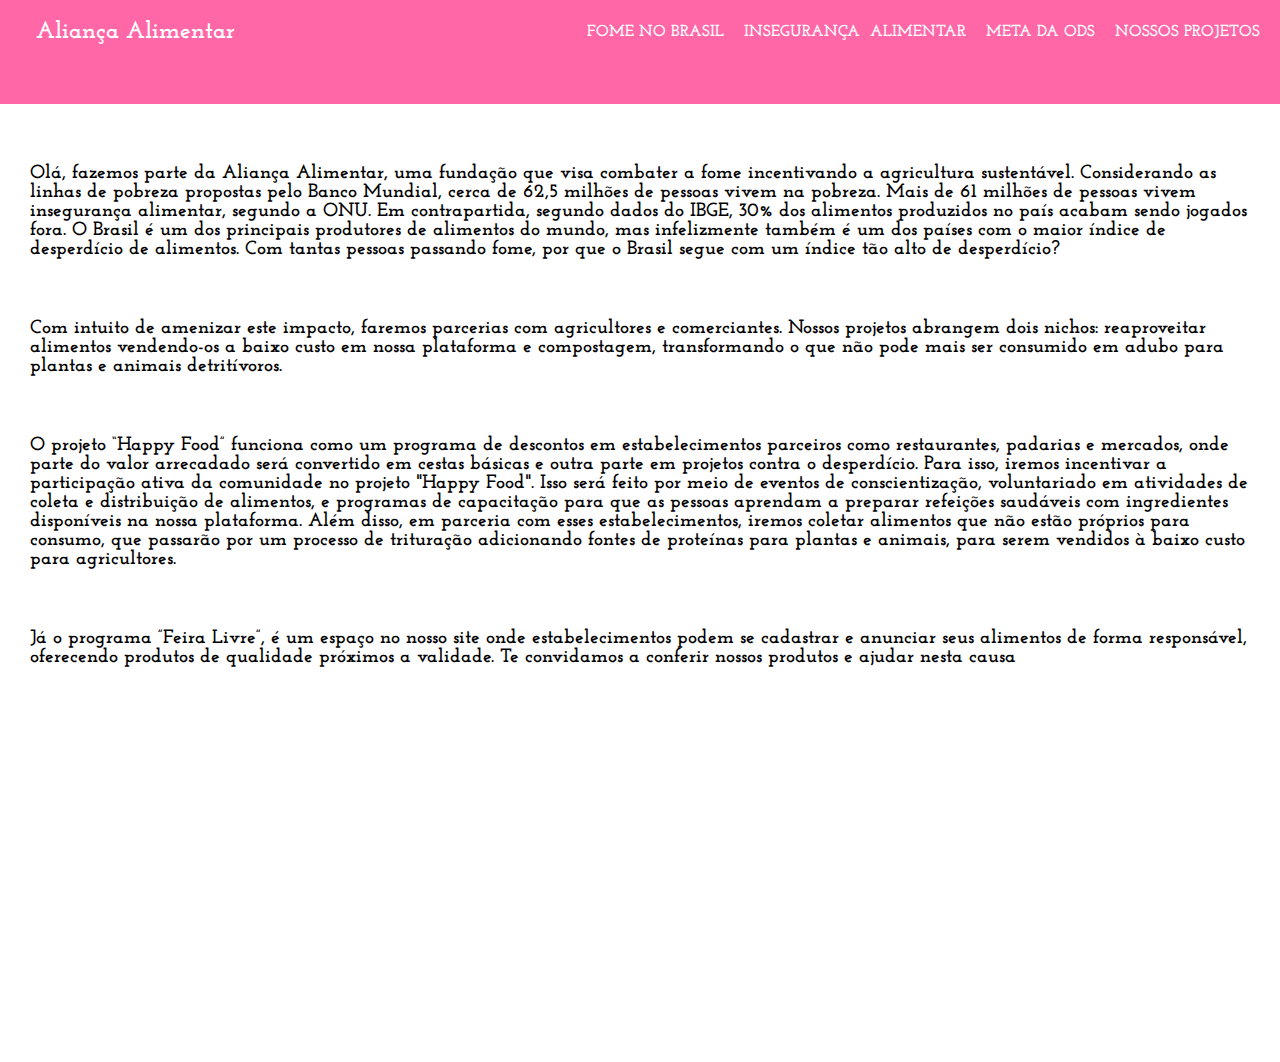
<file: index.html>
<!DOCTYPE html>
<html lang="en">
    <head>
      <meta charset="UTF-8">
      <meta http-equiv="X-UA-Compatible" content="IE=edge">
      <meta name="viewport" content="width=device-width, initial-scale=1.0">
      <link rel="stylesheet" href="./assets/css/pages/home.css">
      <link rel="preconnect" href="https://fonts.googleapis.com">
      <link rel="preconnect" href="https://fonts.gstatic.com" crossorigin>
      <link
        href="https://fonts.googleapis.com/css2?family=Baloo+2:wght@700;800&family=Josefin+Slab:ital,wght@0,400;0,500;0,600;0,700;1,300&family=Roboto:wght@400;700&display=swap"
        rel="stylesheet">
      <title>Aliança Alimentar</title>
    </head>
    <body>
  <header class="header">
    <div id="container">
      <div id="logo"><a href="../index.html">
          <h2><a href="#">Aliança Alimentar</a></h2>
        </a></div>
      <nav class="nav-container">
        <ul class="nav-items">
          <li><a href="pages/fome-no-brasil.html">FOME NO BRASIL</a></li>
          <li class="custom-word-spacing"><a href="pages/inseguranca-alimentar.html">INSEGURANÇA ALIMENTAR</a></li>
          <li><a href="pages/meta-ods.html">META DA ODS</a></li>
          <li><a href="pages/nossos-projetos.html">NOSSOS PROJETOS</a></li>
        </ul>
      </nav>
    </div>
  
    <h1></h1>
  </header>

        <main>
          <section class="apresentacao">
            <p>Olá, fazemos parte da Aliança Alimentar, uma fundação que visa combater a fome incentivando a agricultura sustentável.
            Considerando as linhas de pobreza propostas pelo Banco Mundial, cerca de 62,5 milhões de pessoas vivem na pobreza. Mais
            de 61 milhões de pessoas vivem insegurança alimentar, segundo a ONU. Em contrapartida, segundo dados do IBGE, 30% dos
            alimentos produzidos no país acabam sendo jogados fora. O Brasil é um dos principais produtores de alimentos do mundo,
            mas infelizmente também é um dos países com o maior índice de desperdício de alimentos. Com tantas pessoas passando
            fome, por que o Brasil segue com um índice tão alto de desperdício?</p>
          </section>

          <section class="apresentacao">
            <p>Com intuito de amenizar este impacto, faremos parcerias com agricultores e comerciantes. Nossos projetos abrangem dois
            nichos: reaproveitar alimentos vendendo-os a baixo custo em nossa plataforma e compostagem, transformando o que não pode
            mais ser consumido em adubo para plantas e animais detritívoros.</p>
          </section>

          <section class="apresentacao">
            <p>O projeto “Happy Food” funciona como um programa de descontos em estabelecimentos parceiros como restaurantes, padarias
            e mercados, onde parte do valor arrecadado será convertido em cestas básicas e outra parte em projetos contra o
            desperdício. Para isso, iremos incentivar a participação ativa da comunidade no projeto "Happy Food". Isso será feito
            por meio de eventos de conscientização, voluntariado em atividades de coleta e distribuição de alimentos, e programas de
            capacitação para que as pessoas aprendam a preparar refeições saudáveis com ingredientes disponíveis na nossa
            plataforma. Além disso, em parceria com esses estabelecimentos, iremos coletar alimentos que não estão próprios para
            consumo, que passarão por um processo de trituração adicionando fontes de proteínas para plantas e animais, para serem
            vendidos à baixo custo para agricultores.</p>
          </section>

          <section class="apresentacao">
            <p>Já o programa ”Feira Livre”, é um espaço no nosso site onde estabelecimentos podem se cadastrar e anunciar seus
            alimentos de forma responsável, oferecendo produtos de qualidade próximos a validade.
            Te convidamos a conferir nossos produtos e ajudar nesta causa</p>
          </section>
          <div class="video">
            <iframe width="560" height="315" src="https://www.youtube.com/embed/GcUeSsUxf9g" title="YouTube video player"
              frameborder="0"
              allow="accelerometer; autoplay; clipboard-write; encrypted-media; gyroscope; picture-in-picture; web-share"
              allowfullscreen></iframe>
          </div>
        </main>
    </body>
</html>
</file>
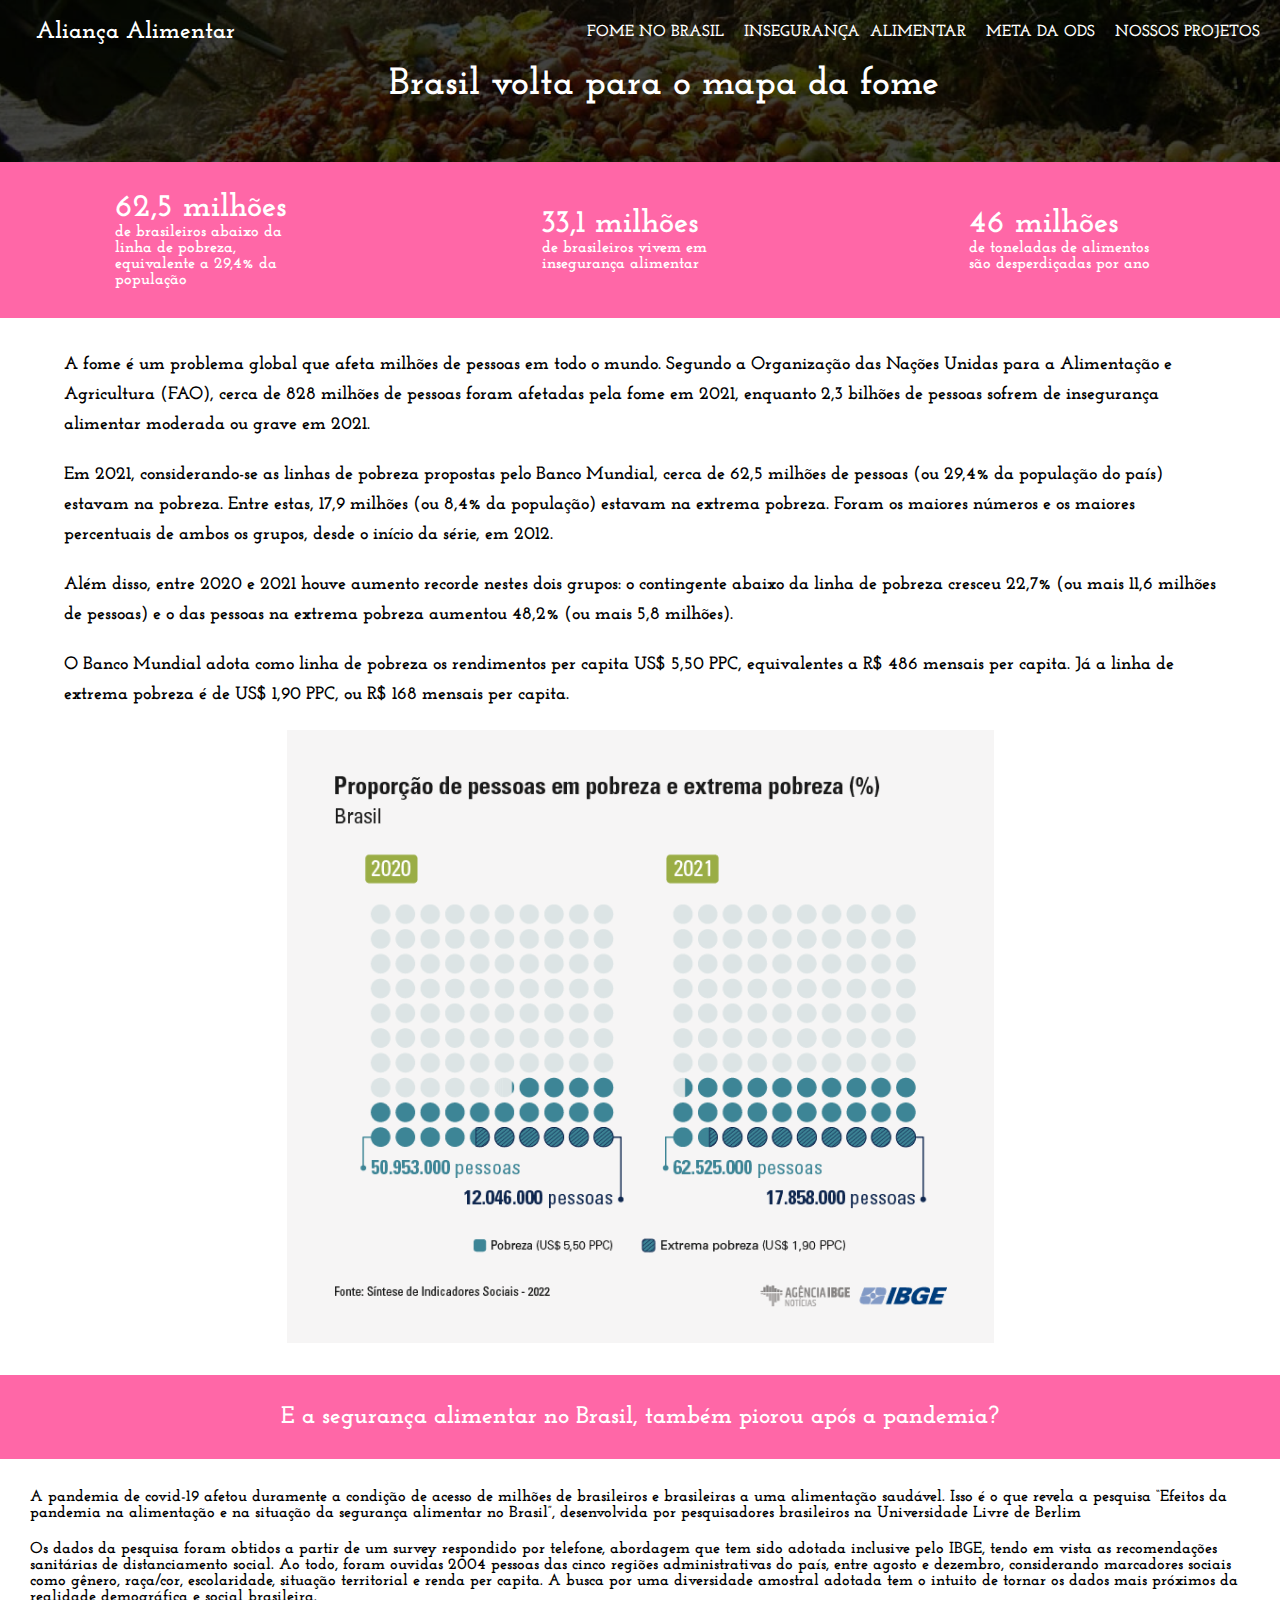
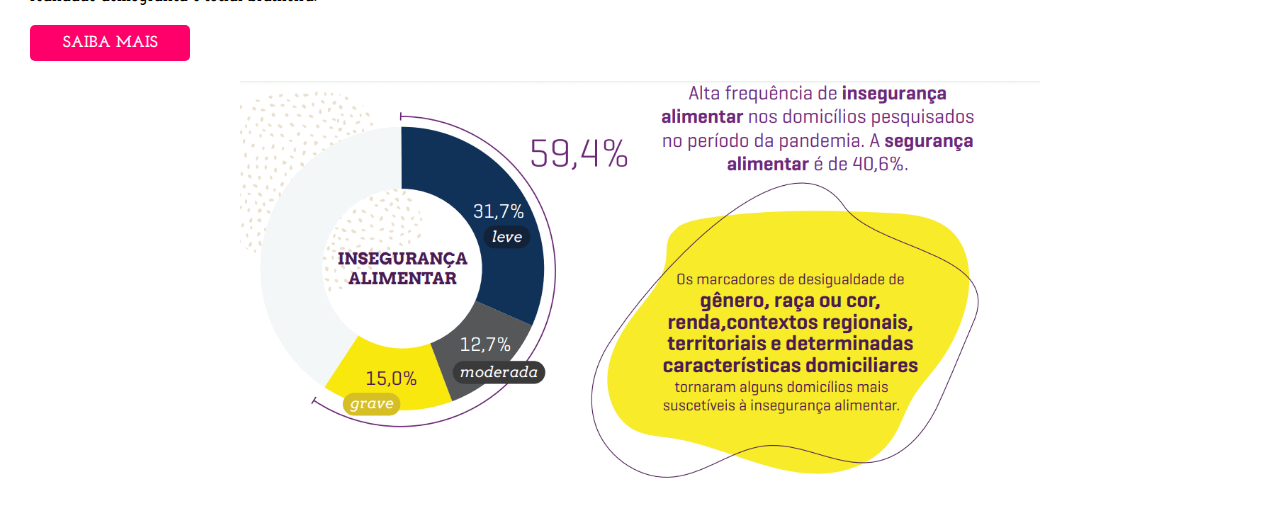
<file: pages/fome-no-brasil.html>
<!DOCTYPE html>
<html lang="en">
    <head>
      <meta charset="UTF-8">
      <meta http-equiv="X-UA-Compatible" content="IE=edge">
      <meta name="viewport" content="width=device-width, initial-scale=1.0">
      <link rel="stylesheet" href="../assets/css/pages/fome_no_brasil.css">
      <link rel="preconnect" href="https://fonts.googleapis.com">
      <link rel="preconnect" href="https://fonts.gstatic.com" crossorigin>
      <link
        href="https://fonts.googleapis.com/css2?family=Baloo+2:wght@700;800&family=Josefin+Slab:ital,wght@0,400;0,500;0,600;0,700;1,300&family=Roboto:wght@400;700&display=swap"
        rel="stylesheet">
      <title>Document</title>
    </head>
    <body id="fome_no_brasil">
      <header id="navbar" class="fome-no-brasil">
        <div id="container">
          <div id="logo"><a href="../index.html"><h2>Aliança Alimentar</h2></a></div>
          <nav class="nav-container">
            <ul class="nav-items">
                  <li><a href="fome-no-brasil.html">FOME NO BRASIL</a></li>
                  <li class="custom-word-spacing"><a href="inseguranca-alimentar.html">INSEGURANÇA ALIMENTAR</a></li>
                  <li><a href="meta-ods.html">META DA ODS</a></li>
                  <li><a href="nossos-projetos.html">NOSSOS PROJETOS</a></li>
            </ul>
          </nav>
        </div>

        <div class="header-text">
          <span>Brasil volta para o mapa da fome
            </span>
        </div>
      </header>
<main>
  <section class="card-milhoes-pessoas">
    <div class="info-milhoes-pessoas">
      <h4>62,5 milhões</h4>
      <span>de brasileiros abaixo da linha de pobreza, equivalente a 29,4% da população</span>
    </div>
    <div class="info-milhoes-pessoas">
      <h4>33,1 milhões</h4>
      <span>de brasileiros vivem em insegurança alimentar</span>
    </div>
    <div class="info-milhoes-pessoas">
      <h4>46 milhões</h4>
      <span>de toneladas de alimentos são desperdiçadas por ano</span>
    </div>
  </section>
  <div id="content">
    <p>A fome é um problema global que afeta milhões de pessoas em todo o mundo. Segundo a Organização das Nações Unidas para a
    Alimentação e Agricultura (FAO),
    cerca de 828 milhões de pessoas foram afetadas pela fome em 2021, enquanto 2,3 bilhões de pessoas sofrem de insegurança
    alimentar moderada ou grave em 2021.</p>
    <p>Em 2021, considerando-se as linhas de pobreza propostas pelo Banco Mundial, cerca de 62,5 milhões de pessoas (ou 29,4% da população do país) estavam na pobreza. 
      Entre estas, 17,9 milhões (ou 8,4% da população) estavam na extrema pobreza. Foram os maiores números e os maiores percentuais de ambos os grupos, 
      desde o início da série, em 2012.
    </p>
    <p>Além disso, entre 2020 e 2021 houve aumento recorde nestes dois grupos: o contingente abaixo da linha de pobreza cresceu 22,7% (ou mais 11,6 milhões de pessoas) e o das pessoas na extrema pobreza aumentou 48,2% (ou mais 5,8 milhões).</p>
    <p>
      O Banco Mundial adota como linha de pobreza os rendimentos per capita US$ 5,50 PPC, 
      equivalentes a R$ 486 mensais per capita. Já a linha de extrema pobreza é de US$ 1,90 PPC, ou R$ 168 mensais per capita.
    </p>

    <img src="../assets/images/proporcao-pobreza.png" alt="Grafico de Proporção da Pobreza">

  </div>
  <section class="hero-inseguranca-alimentar">
    <h4>E a segurança alimentar no Brasil, também piorou após a pandemia?</h4>
  </section>
  <div class="inseguranca-alimentar">
    <p>A pandemia de covid-19 afetou duramente a condição de acesso de milhões de brasileiros e brasileiras a uma alimentação
    saudável. Isso é o que revela a pesquisa “Efeitos da pandemia na alimentação e na situação da segurança alimentar no
    Brasil”, desenvolvida por pesquisadores brasileiros na Universidade Livre de Berlim</p>
    <p>Os dados da pesquisa foram obtidos a partir de um survey respondido por telefone, abordagem que tem sido adotada
    inclusive pelo IBGE, tendo em vista as recomendações sanitárias de distanciamento social. Ao todo, foram ouvidas 2004
    pessoas das cinco regiões administrativas do país, entre agosto e dezembro, considerando marcadores sociais como gênero,
    raça/cor, escolaridade, situação territorial e renda per capita. A busca por uma diversidade amostral adotada tem o
    intuito de tornar os dados mais próximos da realidade demográfica e social brasileira.</p>
    <button class="btn"><a href="./inseguranca-alimentar.html">SAIBA MAIS</a></button>
    <img src="../assets/images/inseg01.png" alt="Grafico Insegurança Alimentar">
  </div>
</main>

    </body>
</html>
</file>
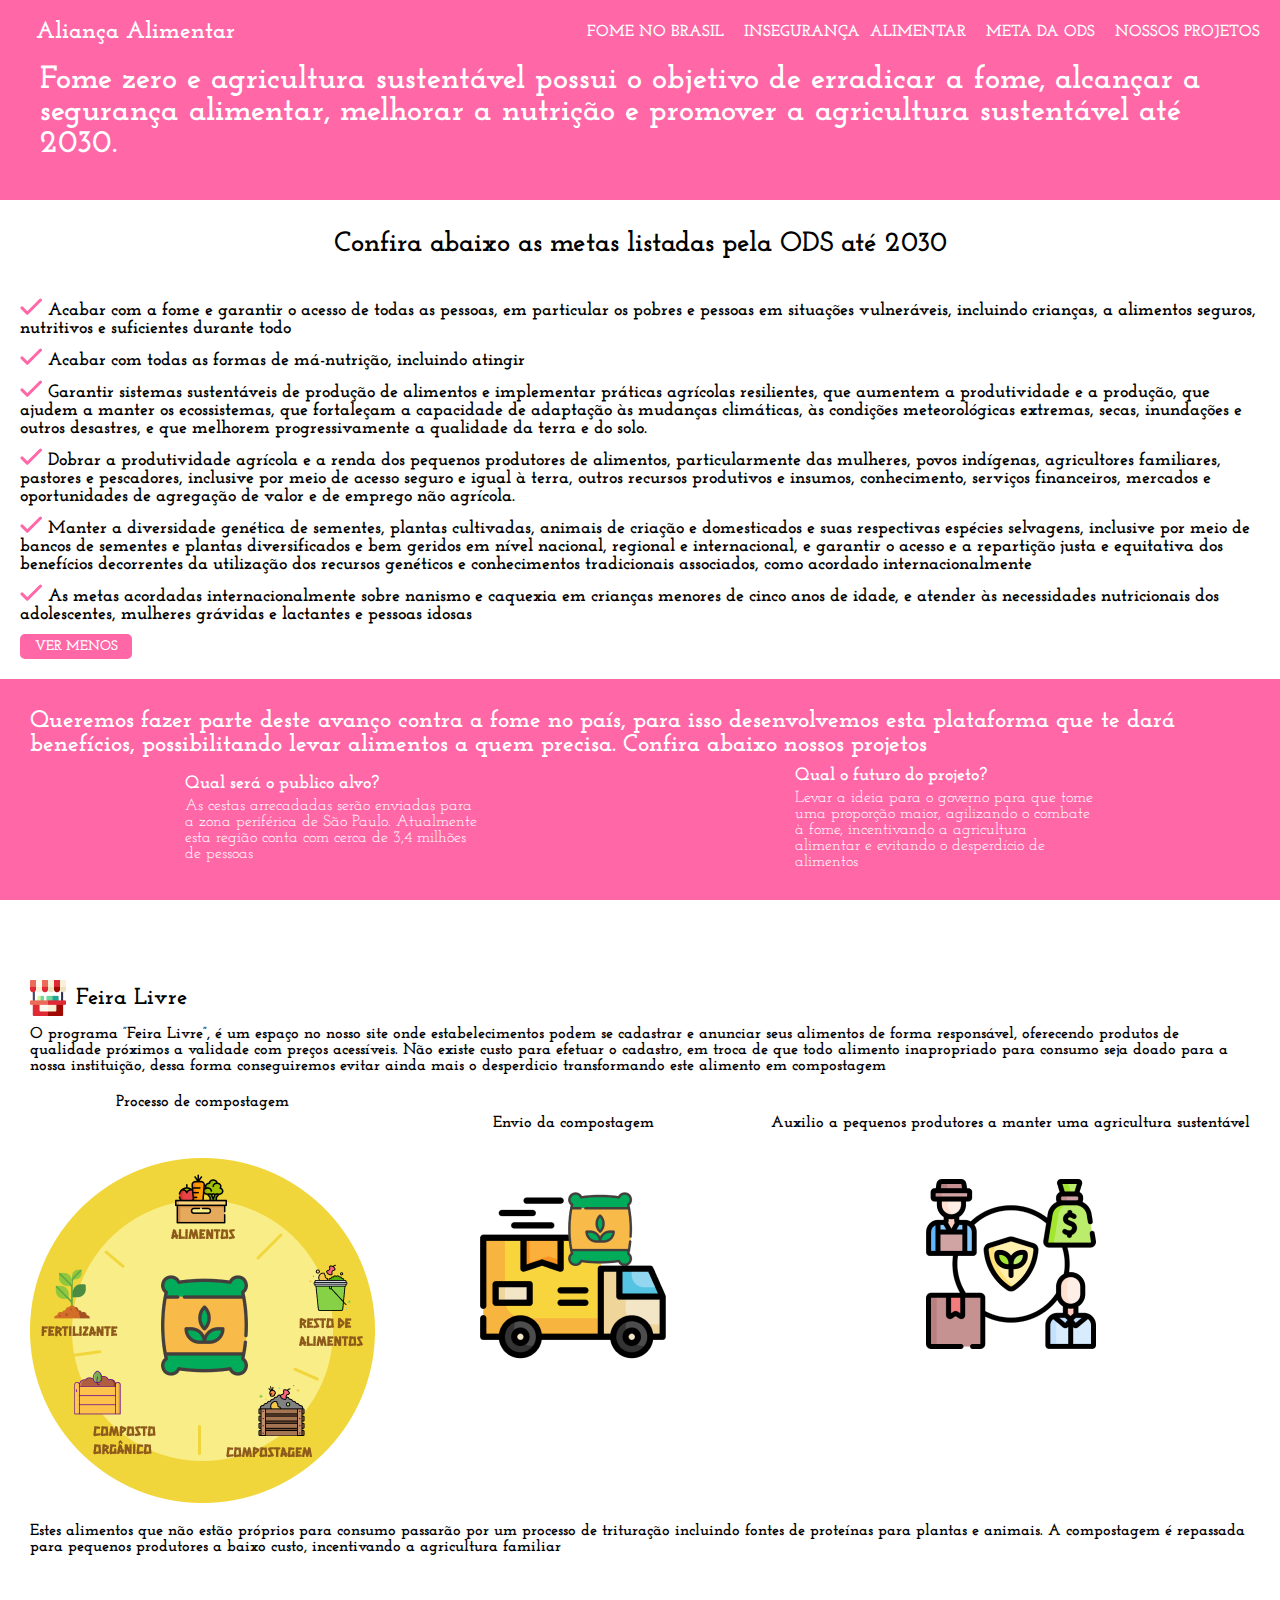
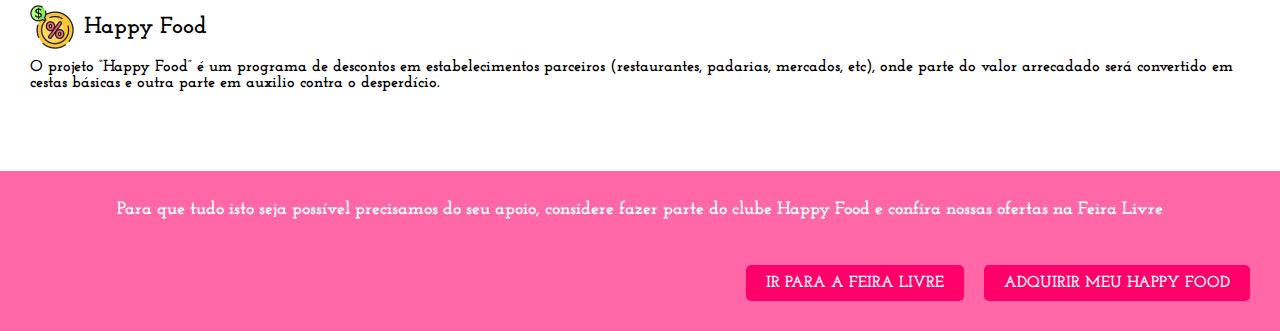
<file: pages/meta-ods.html>
<!DOCTYPE html>
<html lang="en">
<head>
  <meta charset="UTF-8">
  <meta http-equiv="X-UA-Compatible" content="IE=edge">
  <meta name="viewport" content="width=device-width, initial-scale=1.0">
        <link rel="stylesheet" href="../assets/css/pages/metas_ods.css">
        <link rel="preconnect" href="https://fonts.googleapis.com">
        <link rel="preconnect" href="https://fonts.gstatic.com" crossorigin>
        <link
          href="https://fonts.googleapis.com/css2?family=Baloo+2:wght@700;800&family=Josefin+Slab:ital,wght@0,400;0,500;0,600;0,700;1,300&family=Roboto:wght@400;700&display=swap"
          rel="stylesheet">
  <title>METAS DA ODS</title>
</head>
<body>
  <header class="header">
            <div id="container">
              <div id="logo"><a href="../index.html">
                  <h2><a href="../index.html">Aliança Alimentar</a></h2>
                </a></div>
              <nav class="nav-container">
                <ul class="nav-items">
                  <li><a href="fome-no-brasil.html">FOME NO BRASIL</a></li>
                  <li class="custom-word-spacing"><a href="inseguranca-alimentar.html">INSEGURANÇA ALIMENTAR</a></li>
                  <li><a href="meta-ods.html">META DA ODS</a></li>
                  <li><a href="nossos-projetos.html">NOSSOS PROJETOS</a></li>
                </ul>
              </nav>
            </div>

            <h1>Fome zero e agricultura sustentável possui o objetivo de erradicar a fome, alcançar a segurança alimentar, melhorar a
            nutrição e promover a agricultura sustentável até 2030.</h1>
  </header>

  <main>
    <h2>Confira abaixo as metas listadas pela ODS até 2030</h2>
    <section class="metas-ods-container">
      <div class="item-meta">
        <img src="../assets/images/check.svg" alt="">
        <span>Acabar com a fome e garantir o acesso de todas as pessoas, em particular os pobres e pessoas em situações vulneráveis,
        incluindo crianças, a alimentos seguros, nutritivos e suficientes durante todo</span>
      </div>
      <div class="item-meta">
        <img src="../assets/images/check.svg" alt="">
        <span>Acabar com todas as formas de má-nutrição, incluindo atingir</span>
      </div>
      <div class="item-meta">
        <img src="../assets/images/check.svg" alt="">
        <span>Garantir sistemas sustentáveis de produção de alimentos e implementar práticas agrícolas resilientes, que aumentem a
        produtividade e a produção, que ajudem a manter os ecossistemas, que fortaleçam a capacidade de adaptação às mudanças
        climáticas, às condições meteorológicas extremas, secas, inundações e outros desastres, e que melhorem progressivamente
        a qualidade da terra e do solo.</span>
      </div>
      <div class="item-meta toggle">
        <img src="../assets/images/check.svg" alt="">
        <span>Dobrar a produtividade agrícola e a renda dos pequenos produtores de alimentos, particularmente das mulheres, povos
        indígenas, agricultores familiares, pastores e pescadores, inclusive por meio de acesso seguro e igual à terra, outros
        recursos produtivos e insumos, conhecimento, serviços financeiros, mercados e oportunidades de agregação de valor e de
        emprego não agrícola.</span>
      </div>
      <div class="item-meta toggle">
        <img src="../assets/images/check.svg" alt="">
        <span>Manter a diversidade genética de sementes, plantas cultivadas, animais de criação e domesticados e suas respectivas
        espécies selvagens, inclusive por meio de bancos de sementes e plantas diversificados e bem geridos em nível nacional,
        regional e internacional, e garantir o acesso e a repartição justa e equitativa dos benefícios decorrentes da utilização
        dos recursos genéticos e conhecimentos tradicionais associados, como acordado internacionalmente</span>
      </div>
      <div class="item-meta toggle">
        <img src="../assets/images/check.svg" alt="">
        <span>As metas acordadas internacionalmente sobre nanismo e caquexia em crianças menores de cinco anos de idade, e atender às
        necessidades nutricionais dos adolescentes, mulheres grávidas e lactantes e pessoas idosas</span>
      </div>
      <button id="ver-mais" onclick="showAll()">VER MENOS</button>
    </section>
    <section class="nossas-metas">
      <h3>Queremos fazer parte deste avanço contra a fome no país, para isso desenvolvemos esta plataforma que te dará benefícios,
      possibilitando levar alimentos a quem precisa. Confira abaixo nossos projetos</h3>
      <div class="info">
        <div class="descricoes">
          <h4>Qual será o publico alvo?</h4>
          <span>As cestas arrecadadas serão enviadas para a zona periférica de São Paulo. Atualmente esta região conta com cerca de 3,4
          milhões de pessoas</span>
        </div>
        <div class="descricoes">
          <h4>Qual o futuro do projeto?</h4>
          <span>Levar a ideia para o governo para que tome uma proporção maior, agilizando o combate à fome, incentivando a agricultura
          alimentar e evitando o desperdício de alimentos</span>
        </div>
      </div>
    </section>
    <section class="nossos-projetos">
      <div class="projeto-feira-livre">
        <div class="titulo">
          <img src="../assets/images/feira.png" alt="Icone de Feira">
          <h5>Feira Livre</h5>
        </div>
        <p>O programa ”Feira Livre”, é um espaço no nosso site onde estabelecimentos podem se cadastrar e anunciar seus alimentos
        de forma responsável, oferecendo produtos de qualidade próximos a validade com preços acessíveis.
        Não existe custo para efetuar o cadastro, em troca de que todo alimento inapropriado para consumo seja doado para a
        nossa instituição, dessa forma conseguiremos evitar ainda mais o desperdicio transformando este alimento em compostagem</p>
        <div class="compostagem">
          <div class="primeira-etapa">
            <p>Processo de compostagem</p>
            <img src="../assets/images/compostagem.png" alt="Processo de compostagem">
          </div>
          <div class="segunda-etapa">
            <p>Envio da compostagem</p>
            <img src="../assets/images/caminhao.png" alt="Envio da compostagem">
          </div>
          <div class="terceira-etapa">
            <p>Auxilio a pequenos produtores a manter uma agricultura sustentável</p>
            <img src="../assets/images/ciclo-agricultor.png" alt="Ciclo Pequeno Produtor">
          </div>
        </div>
        <p>Estes alimentos que não estão próprios para consumo passarão por um processo de trituração incluindo fontes de proteínas
        para plantas e animais. A compostagem é repassada para pequenos produtores a baixo custo, incentivando a agricultura
        familiar</p>
      </div>
      <div class="projeto-happy-food">
              <div class="titulo">
                <img src="../assets/images/desconto.png" alt="">
                <h5>Happy Food</h5>
              </div>
        <p>O projeto “Happy Food” é um programa de descontos em estabelecimentos parceiros (restaurantes, padarias, mercados, etc),
        onde parte do valor arrecadado será convertido em cestas básicas e outra parte em auxilio contra o desperdício.</p>
      </div>
    </section>
    <section class="apoio">
      <span>Para que tudo isto seja possível precisamos do seu apoio, considere fazer parte do clube Happy Food e confira nossas
      ofertas na Feira Livre</span>
      <div class="cta">
        <button class="feira-livre btn"><a href="./nossos-projetos.html">IR PARA A FEIRA LIVRE</a></button>
        <button class="happy-food btn"><a href="./nossos-projetos.html">ADQUIRIR MEU HAPPY FOOD</a></button>
      </div>
    </section>
  </main>
  <script src="../js/script.js"></script>
</body>
</html>
</file>
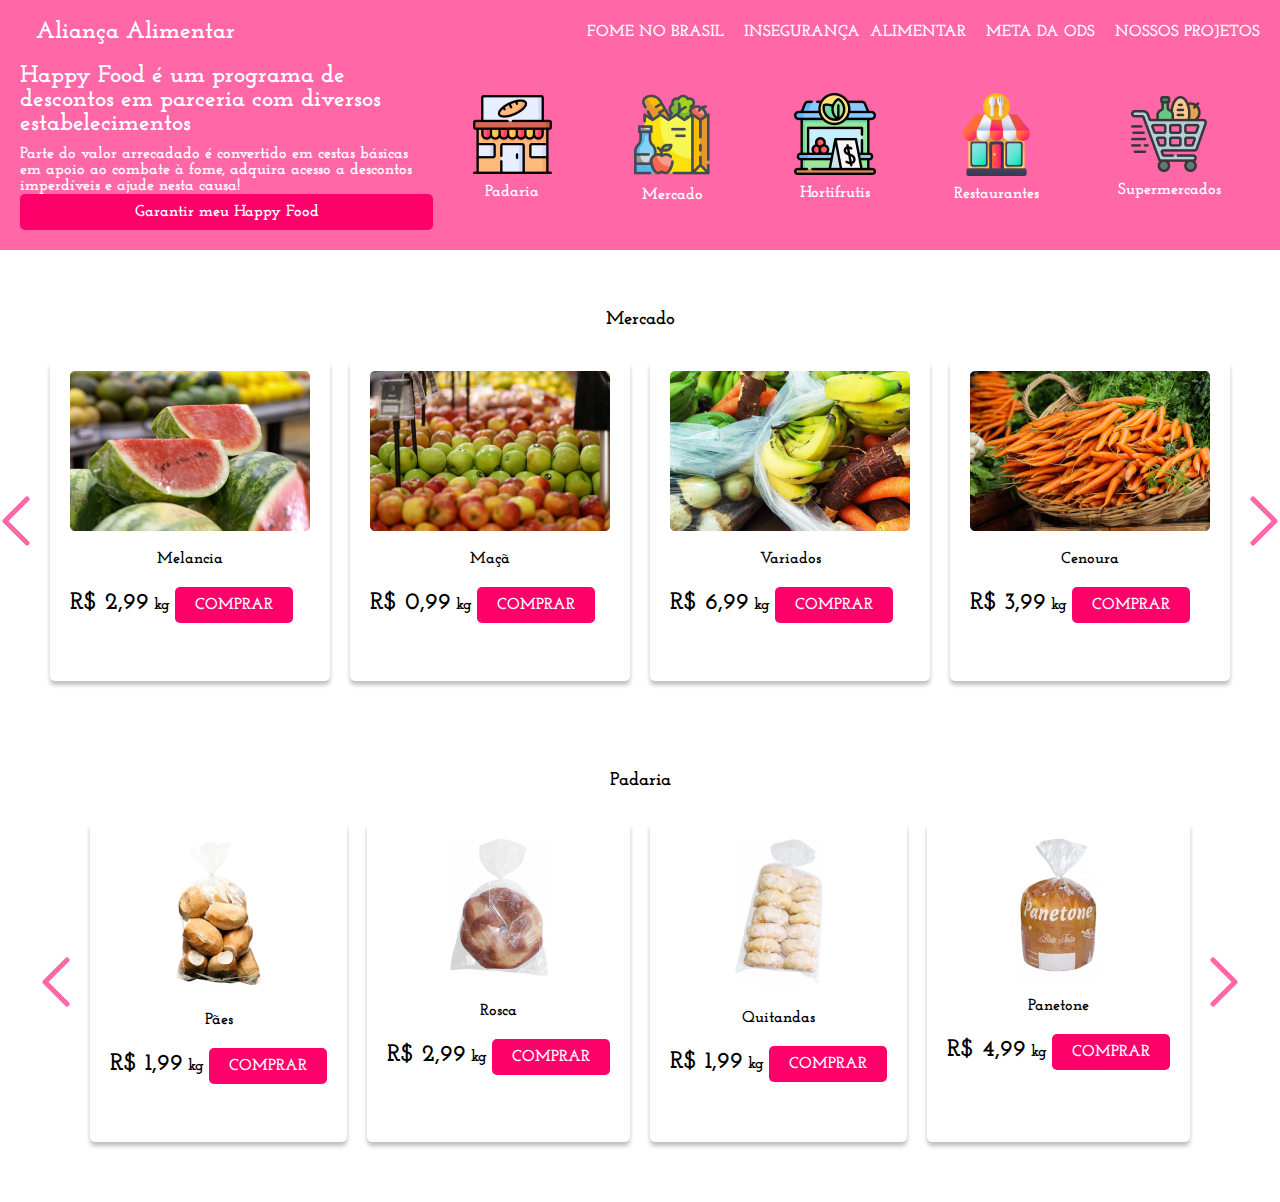
<file: pages/nossos-projetos.html>
<!DOCTYPE html>
<html lang="en">
<head>
  <meta charset="UTF-8">
  <meta http-equiv="X-UA-Compatible" content="IE=edge">
  <meta name="viewport" content="width=device-width, initial-scale=1.0">
  <link rel="stylesheet" href="../assets/css/pages/nossos_projetos.css">
  <link rel="preconnect" href="https://fonts.googleapis.com">
  <link rel="preconnect" href="https://fonts.gstatic.com" crossorigin>
  <link
    href="https://fonts.googleapis.com/css2?family=Baloo+2:wght@700;800;900&family=Josefin+Slab:ital,wght@0,400;0,500;0,600;0,700;1,300&family=Roboto:wght@400;700&display=swap"
    rel="stylesheet">
  <title>NOSSOS PROJETOS</title>
</head>
<body>
<header class="header">
    <div id="container">
      <div id="logo"><a href="../index.html">
          <h2><a href="../index.html">Aliança Alimentar</a></h2>
        </a></div>
      <nav class="nav-container">
        <ul class="nav-items">
          <li><a href="fome-no-brasil.html">FOME NO BRASIL</a></li>
          <li class="custom-word-spacing"><a href="inseguranca-alimentar.html">INSEGURANÇA ALIMENTAR</a></li>
          <li><a href="meta-ods.html">META DA ODS</a></li>
          <li><a href="nossos-projetos.html">NOSSOS PROJETOS</a></li>
        </ul>
      </nav>
    </div>
    <div class="cta-happy-food">
      <div class="info-happy-food">
        <h4>Happy Food é um programa de descontos em parceria com diversos estabelecimentos</h4>
        <span>Parte do valor arrecadado é convertido em cestas básicas em apoio ao combate à fome, adquira acesso a descontos
        imperdíveis e ajude nesta causa!</span>
        <button class="btn">Garantir meu Happy Food</button>
      </div>
      <div class="descricao-happy-food">
        <div class="item">
          <img src="../assets/images/padaria.png" alt="Icone Padaria">
          <span>Padaria</span>
        </div>
        <div class="item">
          <img src="../assets/images/mercado.png" alt="Icone Mercado">
          <span>Mercado</span>
        </div>
        <div class="item">
          <img src="../assets/images/hortifruti.png" alt="Icone Hortifruti">
          <span>Hortifrutis</span>
        </div>
        <div class="item">
          <img src="../assets/images/restaurante.png" alt="Icone Restaurante">
          <span>Restaurantes</span>
        </div>
        <div class="item">
          <img src="../assets/images/supermercado.png" alt="Icone Supermercado">
          <span>Supermercados</span>
        </div>
      </div>
    </div>
  </header>

  <main>
    <div class="container-mercado">
      <h3>Mercado</h3>
      <div class="cards">
        <img src="../assets/images/seta-esquerda.svg" alt="Seta para esquerda">
        <div class="card">
          <img src="../assets/images/melancia.png" alt="Melancia">
          <span>Melancia</span>
          <div class="cart">
            <span class="preco">R$ 2,99</span>
            <span>kg</span>
            <button class="btn">COMPRAR</button>
          </div>
        </div>
        <div class="card">
          <img src="../assets/images/maca.png" alt="Maçã">
          <span>Maçã</span>
          <div class="cart">
            <span class="preco">R$ 0,99</span>
            <span>kg</span>
            <button class="btn">COMPRAR</button>
          </div>
        </div>
        <div class="card">
          <img src="../assets/images/variados.png" alt="Frutas e Verduras variadas">
          <span>Variados</span>
          <div class="cart">
            <span class="preco">R$ 6,99</span>
            <span>kg</span>
            <button class="btn">COMPRAR</button>
          </div>
        </div>
        <div class="card">
          <img src="../assets/images/cenoura.png" alt="Cenoura">
          <span>Cenoura</span>
          <div class="cart">
            <span class="preco">R$ 3,99</span>
            <span>kg</span>
            <button class="btn">COMPRAR</button>
          </div>
        </div>
        <img src="../assets/images/seta-direta.svg" alt="Seta para direita">
      </div>
    </div>
    <div class="container-padaria">
      <h3>Padaria</h3>
      <div class="cards">
        <img src="../assets/images/seta-esquerda.svg" alt="Seta para esquerda">
        <div class="card">
          <img src="../assets/images/pao.png" alt="Pães">
          <span>Pães</span>
          <div class="cart">
            <span class="preco">R$ 1,99</span>
            <span>kg</span>
            <button class="btn">COMPRAR</button>
          </div>
        </div>
        <div class="card">
          <img src="../assets/images/rosca.png" alt="Rosca">
          <span>Rosca</span>
          <div class="cart">
            <span class="preco">R$ 2,99</span>
            <span>kg</span>
            <button class="btn" class="btn">COMPRAR</button>
          </div>
        </div>
        <div class="card">
          <img src="../assets/images/quitanda.png" alt="Quitandas">
          <span>Quitandas</span>
          <div class="cart">
            <span class="preco">R$ 1,99</span>
            <span>kg</span>
            <button class="btn">COMPRAR</button>
          </div>
        </div>
        <div class="card">
          <img src="../assets/images/panetone.png" alt="Panetone">
          <span>Panetone</span>
          <div class="cart">
            <span class="preco">R$ 4,99</span>
            <span>kg</span>
            <button class="btn">COMPRAR</button>
          </div>
        </div>
        <img src="../assets/images/seta-direta.svg" alt="Seta para direita">
      </div>
    </div>
  </main>

</body>
</html>
</file>
<file: assets/css/pages/home.css>
@import url('../style.css');
@import url('./metas_ods.css');

.apresentacao {
  display: flex;
  flex-direction: column;
  gap: 10px;
  padding: 30px;
  font-size: larger;
}
</file>
<file: assets/css/pages/fome_no_brasil.css>
@import url('../style.css');


.fome-no-brasil {
  background-image: url('../../images/restos-alimento.png');
  background-size: cover;
  padding: 20px;
}

/* Fome No Brasil */
.header-text {
  padding: 1rem 2rem 2rem 5rem;
  line-height: 50px;
  color: #FFFFFF;
  font-size: 38px;
  text-align: center;
}

.header-text > p {
  margin-top: 0.3rem;
}

#content {
  background-color: #FFFFFF;
  color: #000000;
  padding: 2rem 4rem 2rem 4rem;
  font-weight: bold;
  font-size: 18px;
  line-height: 30px;
  display: flex;
  flex-direction: column;
  align-items: center;
  gap: 20px;
}

#content_img {
  margin-top: 3rem;
  width: 40rem;
  height: 40rem;
  background-color: #FF67A7;
}

.card-milhoes-pessoas {
  background-color: var(--primary);
  display: flex;
  align-items: center;
  justify-content: space-around;
  
}
.info-milhoes-pessoas {
  padding: 30px;
  width: 16rem;
}
.info-milhoes-pessoas > h4,
.info-milhoes-pessoas>span {
  color: white;
}

.info-milhoes-pessoas>h4 {
  font-size: 32px;
}

.hero-inseguranca-alimentar {
  background-color: var(--primary);
  width: 100%;
  padding: 30px;

  color: var(--white);
  font-size: 24px;
  text-align: center;
}

.inseguranca-alimentar {
  padding: 30px;
  display: flex;
  flex-direction: column;
  gap: 20px;
}

.inseguranca-alimentar > img {
  width: 50rem;
  margin: auto;
}

.inseguranca-alimentar > button {
  width: 10rem;
  text-align: center;
}
</file>
<file: assets/css/pages/metas_ods.css>
@import url('../style.css');

.header {
  background-color: var(--primary);
  padding: 20px;
  margin-bottom: 30px;
}

.header > h1 {
  padding: 20px;
  color: var(--white);
}

main > h2 {
  font-size: 28px;
  text-align: center;
  margin-bottom: 20px;
}

.metas-ods-container {
  display: flex;
  flex-direction: column;
  padding: 20px;
  gap: 10px;
  font-size: 18px;
}

#ver-mais {
  all: unset;
  box-sizing: border-box;

  background-color: var(--primary);
  display: flex;
  width: 7rem;
  padding: 5px 10px;
  align-items: center;
  justify-content: center;
  border-radius: 5px;

  color: var(--white);
  font-size: 14px;
}

.nossas-metas {
  background-color: var(--primary);
  margin-bottom: 50px;
  padding: 30px;

  color: var(--white);
}

.nossas-metas > h3 {
  margin-bottom: 10px;
    font-size: 24px;
}

.nossas-metas > .info {
  display: flex;
  align-items: center;
  justify-content: space-around;
}

.nossas-metas > .info > .descricoes {
  width: 300px;
}
.nossas-metas > .info > .descricoes > h4 {
  font-size: 18px;
  margin-bottom: 5px;
}
.nossas-metas > .info > .descricoes > span {
  font-weight: normal;
}

.nossos-projetos {
  padding: 30px;
}
.projeto-feira-livre, .projeto-happy-food {
margin-bottom: 50px;
}

.projeto-feira-livre > .titulo,
.projeto-happy-food>.titulo {
  display: flex;
  margin-bottom: 10px;
  align-items: center;
  gap: 10px;

  font-size: 28px;
  font-weight: bold;
}

.projeto-feira-livre> p,
.projeto-happy-food> p {
  margin-bottom: 20px;
}

.compostagem {
  display: flex;
  margin-bottom: 20px;
  align-items: center;
  justify-content: space-between;
  gap: 10px;
}

.compostagem > .primeira-etapa,
  .compostagem > .segunda-etapa,
  .compostagem > .terceira-etapa {
    display: flex;
    flex-direction: column;
    align-items: center;

}

.compostagem > .segunda-etapa,
.compostagem > .terceira-etapa {
  height: 23rem;
}

.compostagem>.primeira-etapa > p,
.compostagem>.segunda-etapa > p,
.compostagem>.terceira-etapa > p {
  margin-bottom: 3rem;
}

.apoio {
  background-color: var(--primary);
  display: flex;
  height: 10rem;
  flex-direction: column;
  justify-content: space-between;
  padding: 30px;
}

.apoio > span {
  color: var(--white);
  font-size: 18px;
  text-align: center;
}

.apoio > .cta {
  display: flex;
  justify-content: end;
  gap: 20px;
}

.hidden {
  display: none;
}
</file>
<file: assets/css/pages/nossos_projetos.css>
@import url('../style.css');
@import url('./metas_ods.css');
#container {
  margin-bottom: 20px;
}
.cta-happy-food {
  display: flex;

  color: var(--white);
}

.info-happy-food {
  display: flex;
  flex-direction: column;
  flex: 1;
}

.info-happy-food > h4 {
  font-size: 24px;
  margin-bottom: 10px;
}

.info-happy-food > button {
    text-align: center;
}

.descricao-happy-food {
  display: flex;
  align-items: center;
  justify-content: space-around;
  flex: 2;
}

.descricao-happy-food > .item {
  display: flex;
  flex-direction: column;
  align-items: center;
  gap: 10px;
}

.container-mercado, .container-padaria {
  display: flex;
  flex-direction: column;
  padding: 30px;
}
.container-mercado > .cards, .container-padaria>.cards {
  display: flex;
  margin-bottom: 30px;
  align-items: center;
  justify-content: center;
  gap: 20px;
}

.cards > .card {
  display: flex;
  flex-direction: column;
  padding: 10px 20px;
  height: 20rem;
  box-shadow: 0px 4px 4px rgba(0, 0, 0, 0.25);
  border-radius: 5px;
  gap: 20px;
}

.card > span {
  text-align: center;
}

.card > .cart > .preco {
font-size: 24px;
font-weight: 900;
}

.container-padaria > .cards > .card {
  align-items: center;
}

.container-mercado > h3, .container-padaria > h3 {
  align-self: center;
  margin-bottom: 2rem;
}
</file>
